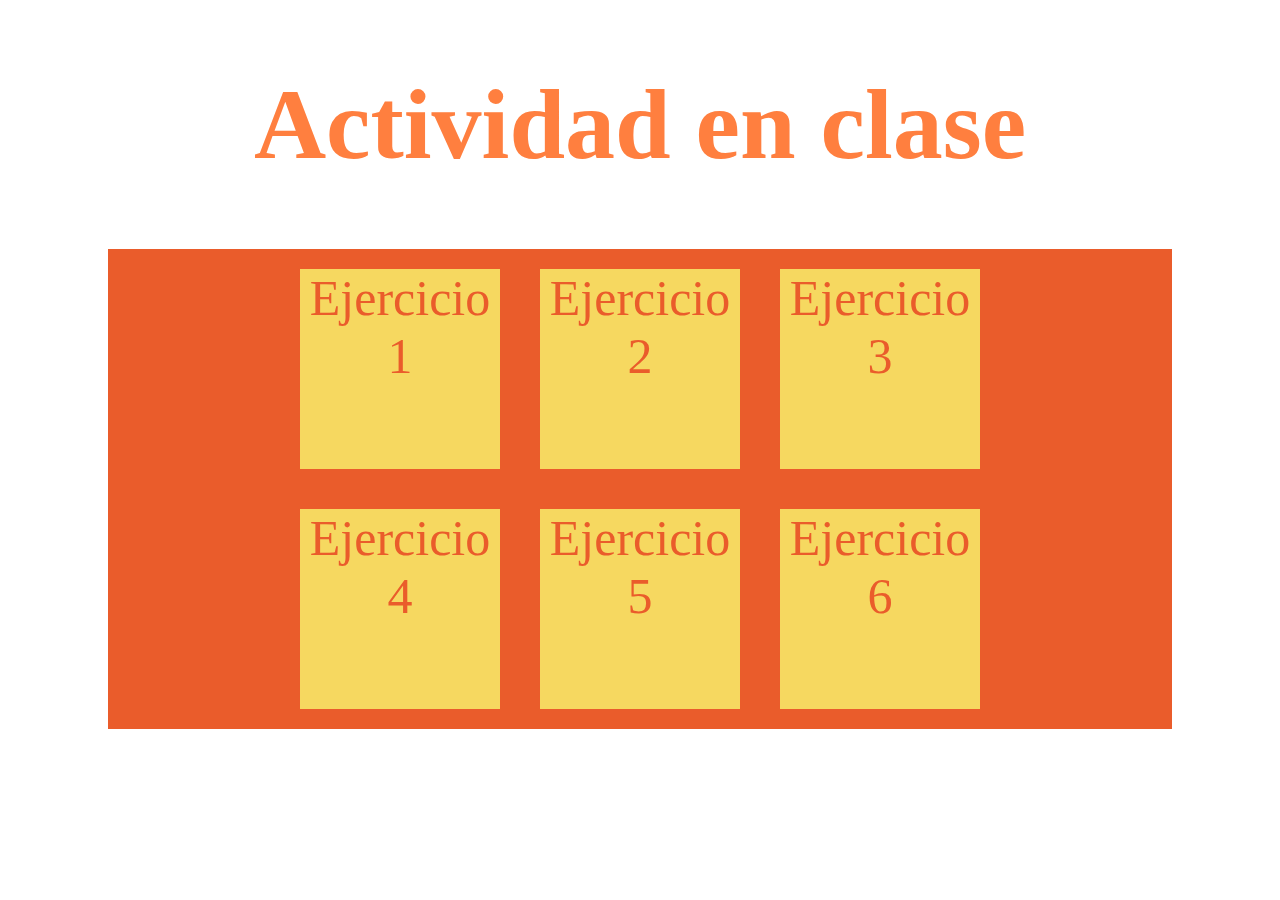
<file: index.html>
<!DOCTYPE html>
<html lang="en">
<head>
    <meta charset="UTF-8">
    <meta http-equiv="X-UA-Compatible" content="IE=edge">
    <link rel="stylesheet" href="index.css">
    <meta name="viewport" content="width=device-width, initial-scale=1.0">
    <title>Actividad 1 unidad 2 </title>
</head>
<body>
    <div class="titulo">
        <h1>Actividad en clase</h1>
    </div>
    <div class="contenedor">
        <a href="/ejercicios.html/ejercicio1.html">Ejercicio 1</a>
        <a href="/ejercicios.html/ejercicio2.html">Ejercicio 2</a>
        <a href="/ejercicios.html/ejercicio3.html">Ejercicio 3</a>
        <a href="/ejercicios.html/ejercicio4.html">Ejercicio 4</a>
        <a href="/ejercicios.html/ejercicio5.html">Ejercicio 5</a>
        <a href="/ejercicios.html/ejercicio6.html">Ejercicio 6</a>
    </div>
</body>
</html>
</file>
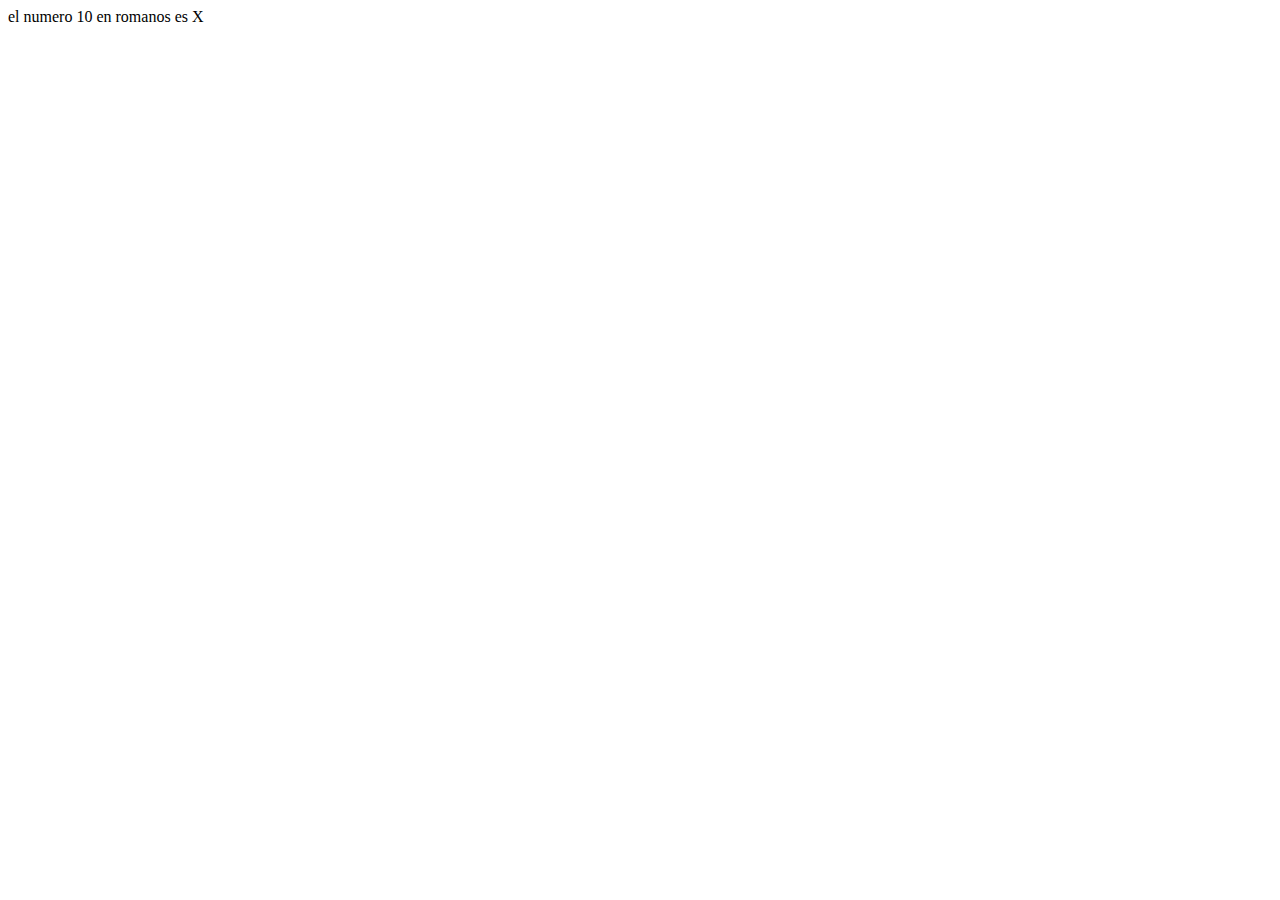
<file: ejercicios.html/ejercicio4.html>
<!DOCTYPE html>
<html lang="en">
<head>
    <meta charset="UTF-8">
    <meta http-equiv="X-UA-Compatible" content="IE=edge">
    <meta name="viewport" content="width=device-width, initial-scale=1.0">
    <title>Ejercicio 4</title>
</head>
<body>
    <script src="/ejercicios.js/ejercicio4.js"></script>
</body>
</html>
</file>
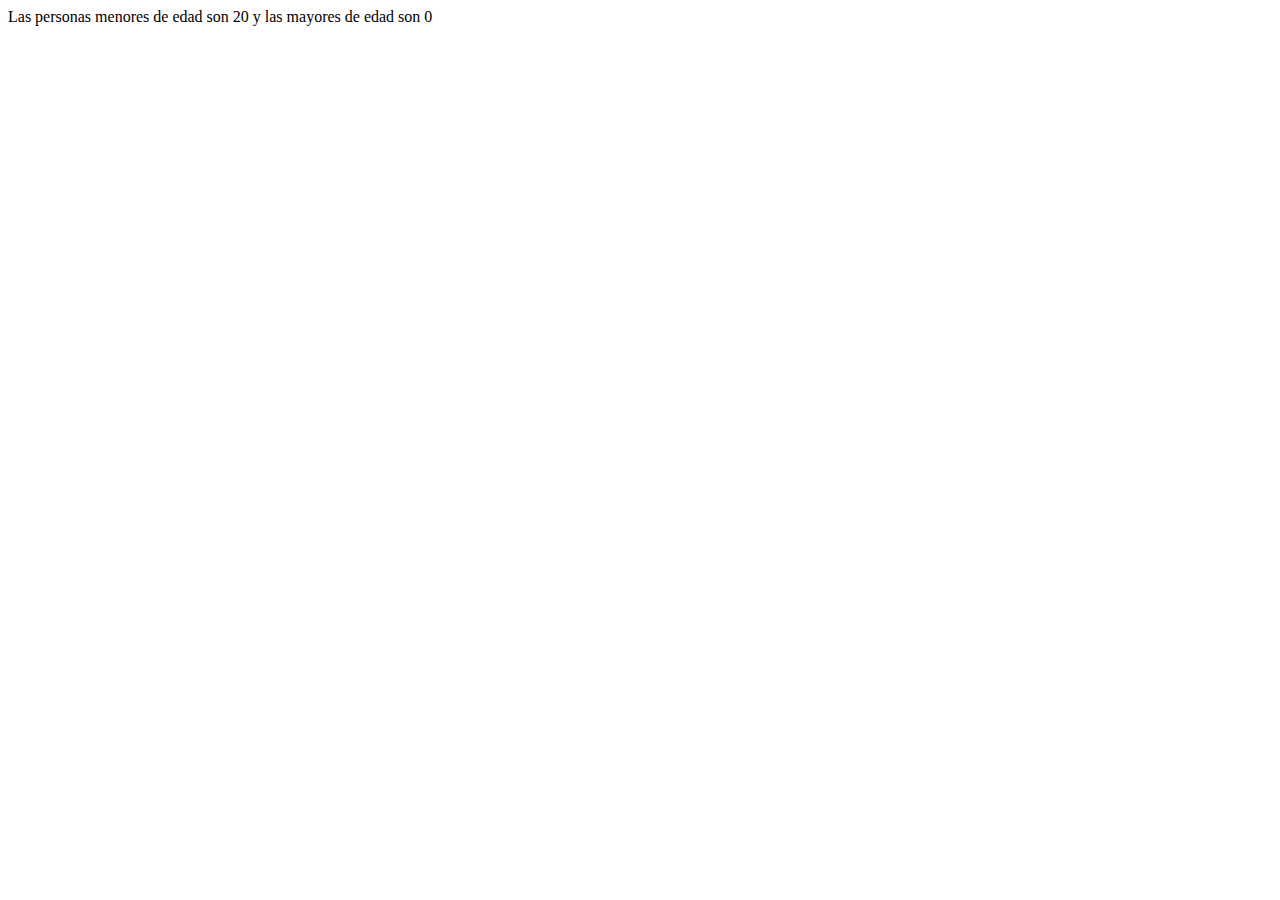
<file: ejercicios.html/ejercicio5.html>
<!DOCTYPE html>
<html lang="en">
<head>
    <meta charset="UTF-8">
    <meta http-equiv="X-UA-Compatible" content="IE=edge">
    <meta name="viewport" content="width=device-width, initial-scale=1.0">
    <title>Ejercicio 5</title>
</head>
<body>
    <script src="/ejercicios.js/ejercicio5.js"></script>
</body>
</html>
</file>
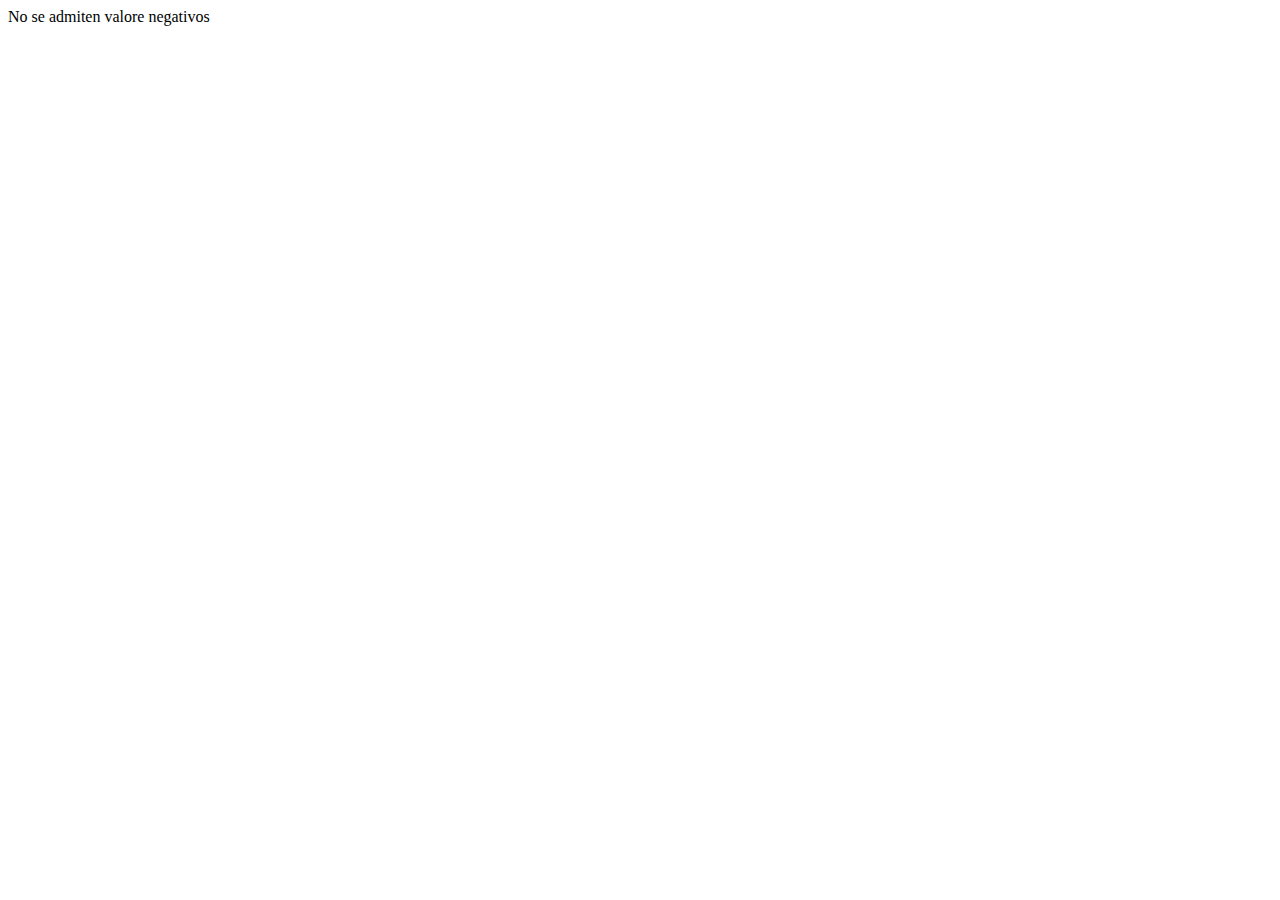
<file: ejercicios.html/ejercicio6.html>
<!DOCTYPE html>
<html lang="en">
<head>
    <meta charset="UTF-8">
    <meta http-equiv="X-UA-Compatible" content="IE=edge">
    <meta name="viewport" content="width=device-width, initial-scale=1.0">
    <title>Ejercicio 6</title>
</head>
<body>
   <script src="/ejercicios.js/ejercicio6.js"></script> 
</body>
</html>
</file>
<file: index.css>
.titulo{
    text-align: center;
    font-size: 50px;
    color: #FF7F3F;
}

.contenedor{
    display: grid;
    background-color: #EA5C2B;
    justify-content: center;
    grid-template-columns: auto auto auto;
    margin-left: 100px;
    margin-right: 100px;
}
.contenedor a{
    text-decoration: none;
    background-color: #F6D860;
    width: 200px;
    height: 200px;
    margin: 20px;
    font-size: 50px;
    text-align: center;
    color: #EA5C2B
}
.contenedor a:hover{
    background-color: #FF7F3F;
    color: #F6D860;
}
</file>
